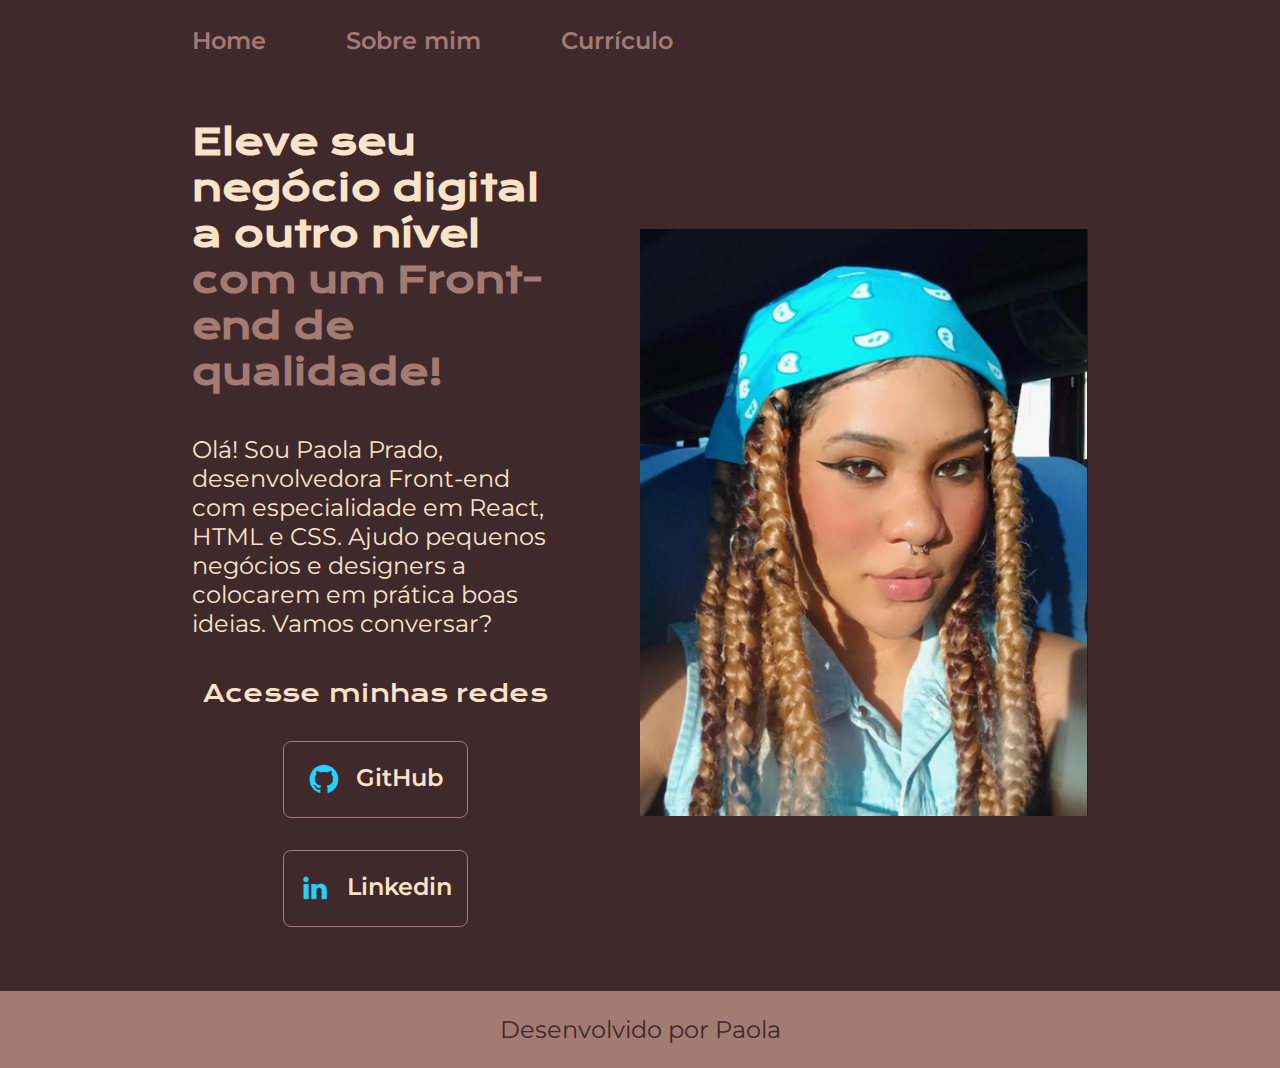
<file: index.html>
<!DOCTYPE html>
<html lang="pt-br">
<head>
    <meta charset="UTF-8">
    <meta http-equiv="X-UA-Compatible" content="IE-edge">
    <meta name="viewport" content="width=device-width, initial-scale=1.0">
    <link rel="stylesheet" href="css/style.css">
    <title>Portfolio</title>
</head>
<body>
    <header class="cabecalho">
        <nav class="cabecalho__menu">
            <a href="" class="cabecalho__menu__link">Home</a>
            <a href="about.html" class="cabecalho__menu__link" target="_blank">Sobre mim</a>
            <a href="curriculo.html" class="cabecalho__menu__link">Currículo</a>
        </nav>
    </header>
    <main class="apresentacao">
        <section class="apresentacao__conteudo">
            <h1 class="apresentacao__conteudo__titulo">Eleve seu negócio digital a outro nível <strong class="titulo-destaque">com um Front-end de qualidade!</strong></h1>
            <p class="apresentacao__conteudo__texto">Olá! Sou Paola Prado, desenvolvedora Front-end com especialidade em React, HTML e CSS. Ajudo pequenos negócios e designers a colocarem em prática boas ideias. Vamos conversar?</p>
            <div class="apresentacao__links">
                <h2 class="apresentacao__links__subtitulo">Acesse minhas redes</h2>
                <a class="apresentacao__links__navegacao" href="https://github.com/paola-prado" target="_blank">
                <img src="img/Logo Github.png" alt="">GitHub
                </a>
                <a class="apresentacao__links__navegacao" href="https://github.com/paola-prado" target="_blank">
                <img src="img/logo-linkedin.png" alt="">Linkedin
                </a>
            </div>
        </section>
        <img class="apresentacao__imagem" src="img/foto.png" alt="Foto da Paola Prado">
    </main>
    <footer class="rodape">
        Desenvolvido por Paola
    </footer>
</body>
</html>
</file>
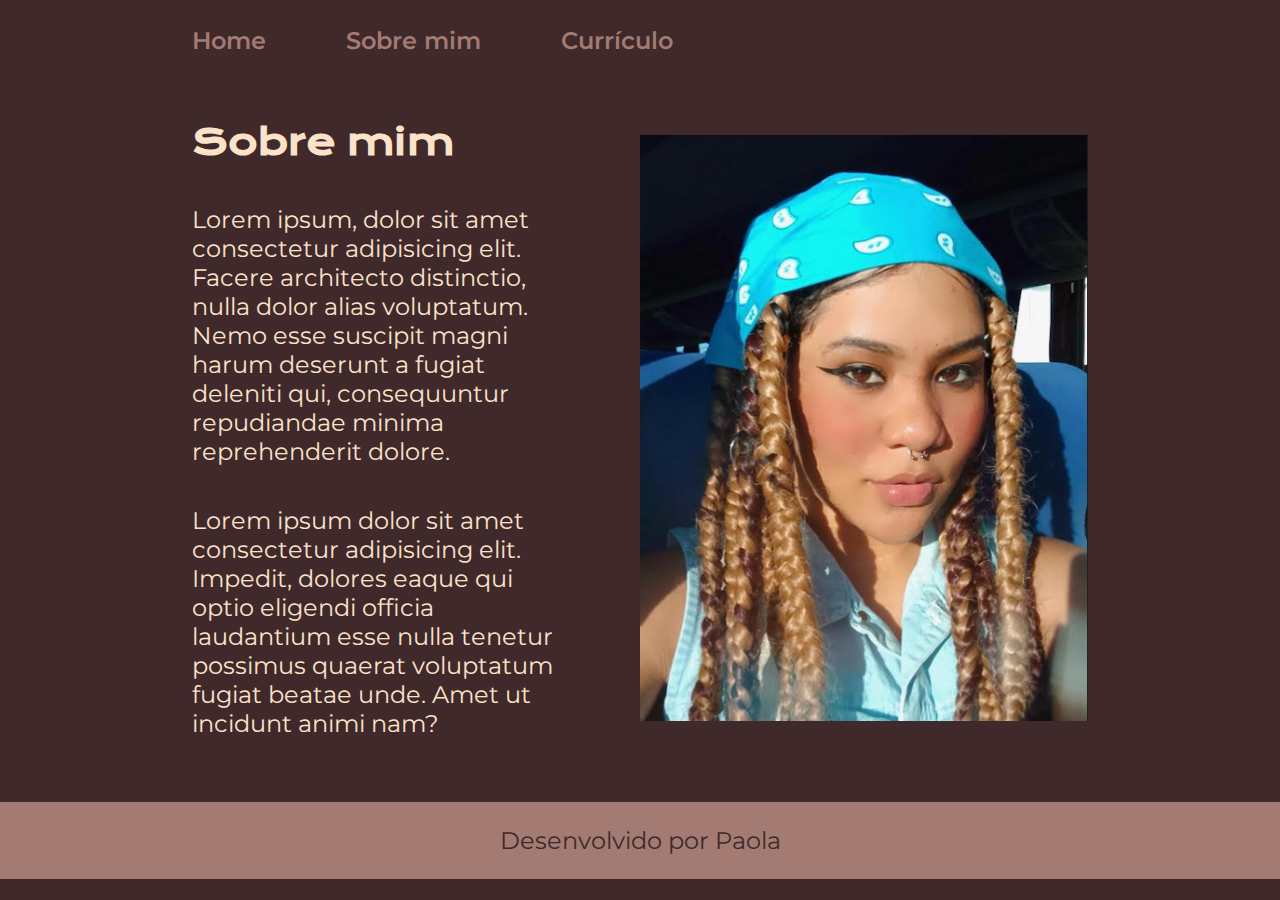
<file: about.html>
<!DOCTYPE html>
<html lang="pt-br">
<head>
    <meta charset="UTF-8">
    <meta name="viewport" content="width=device-width, initial-scale=1.0">
    <link rel="stylesheet" href="css/style.css">
    <title>Sobre mim</title>
</head>
<body>
    <header class="cabecalho">
        <nav class="cabecalho__menu">
            <a href="index.html" class="cabecalho__menu__link" target="_blank">Home</a>
            <a href="about.html" class="cabecalho__menu__link" target="_blank">Sobre mim</a>
            <a href="curriculo.html" class="cabecalho__menu__link">Currículo</a>
        </nav>
    </header>
    <main class="apresentacao">
        <section class="apresentacao__conteudo">
            <h1 class="apresentacao__conteudo__titulo">Sobre mim</h1>
            <p class="apresentacao__conteudo__texto">Lorem ipsum, dolor sit amet consectetur adipisicing elit. Facere architecto distinctio, nulla dolor alias voluptatum. Nemo esse suscipit magni harum deserunt a fugiat deleniti qui, consequuntur repudiandae minima reprehenderit dolore.</p>
            <p class="apresentacao__conteudo__texto">Lorem ipsum dolor sit amet consectetur adipisicing elit. Impedit, dolores eaque qui optio eligendi officia laudantium esse nulla tenetur possimus quaerat voluptatum fugiat beatae unde. Amet ut incidunt animi nam?</p>
        </section>
        <img class="apresentacao__imagem" src="img/foto.png" alt="Foto de Paola Prado">
    </main>
    <footer class="rodape">
        Desenvolvido por Paola
    </footer>
</body>
</html>
</file>
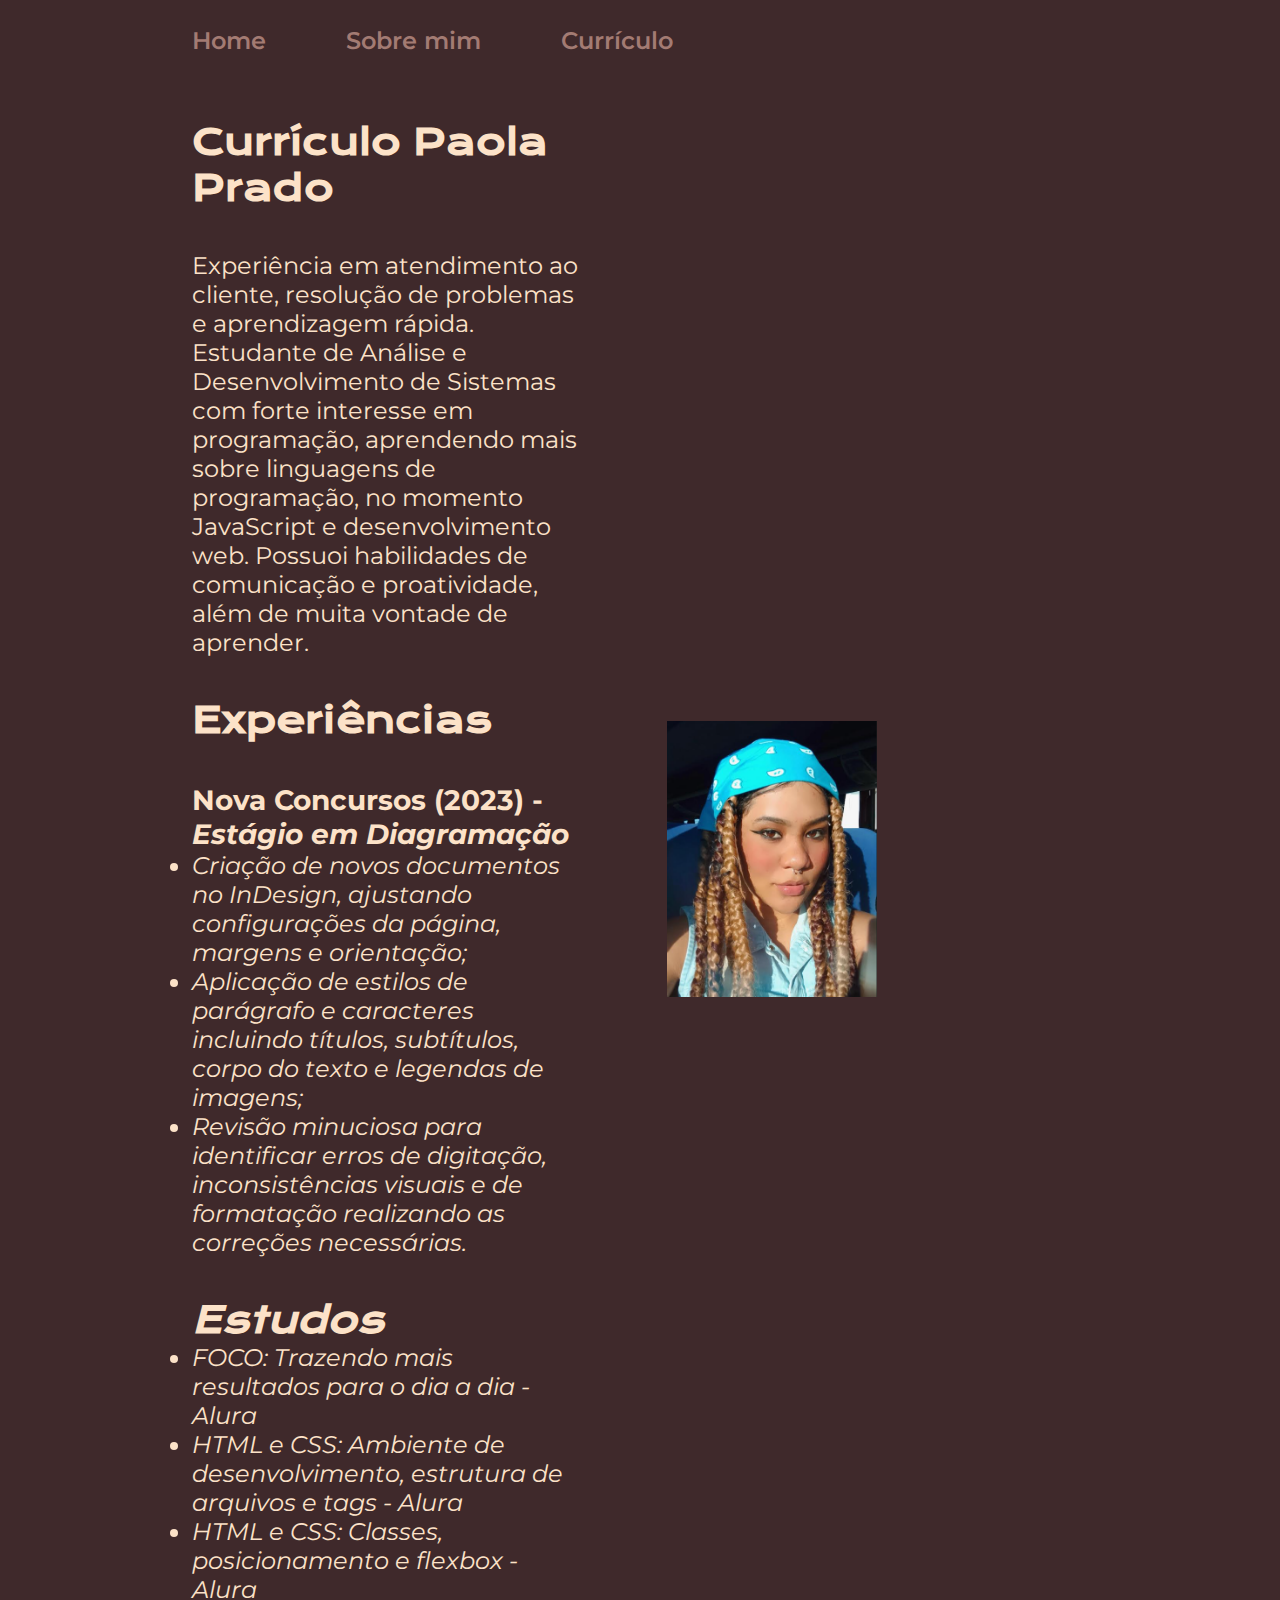
<file: curriculo.html>
<!DOCTYPE html>
<html lang="pt-br">
<head>
    <meta charset="UTF-8">
    <meta name="viewport" content="width=device-width, initial-scale=1.0">
    <link rel="stylesheet" href="css/style.css">
    <title>Currículo Paola Prado</title>
</head>
<body>
    <header class="cabecalho">
        <nav class="cabecalho__menu">
            <a href="index.html" class="cabecalho__menu__link">Home</a>
            <a href="about.html" class="cabecalho__menu__link" target="_blank">Sobre mim</a>
            <a href="" class="cabecalho__menu__link">Currículo</a>
        </nav>
    </header>
    <main class="apresentacao">
        <section class="apresentacao__conteudo">
            <h1  class="apresentacao__conteudo__titulo">Currículo Paola Prado</h1>
            <p class="apresentacao__conteudo__texto">Experiência em atendimento ao cliente, resolução de problemas e aprendizagem rápida. Estudante de Análise e Desenvolvimento de Sistemas com forte interesse em programação, aprendendo mais sobre linguagens de programação, no momento JavaScript e desenvolvimento web. Possuoi habilidades de comunicação e proatividade, além de muita vontade de aprender.</p>
            <h2 class="apresentacao__conteudo__titulo">Experiências</h2>
            <ul class="apresentacao__conteudo__texto">
                <h3>Nova Concursos (2023) - <i>Estágio em Diagramação</h3>
                <li>Criação de novos documentos no InDesign, ajustando configurações da página, margens e orientação;</li>
                <li>Aplicação de estilos de parágrafo e caracteres incluindo títulos, subtítulos, corpo do texto e legendas de imagens;</li>
                <li>Revisão minuciosa para identificar erros de digitação, inconsistências visuais e de formatação realizando as correções necessárias.</li>
            </ul>
            <h2 class="apresentacao__conteudo__titulo">Estudos</h2>
            <ul>
                <div class="apresentacao__conteudo__texto">
                    <li>FOCO: Trazendo mais resultados para o dia a dia - Alura</li>
                    <li>HTML e CSS: Ambiente de desenvolvimento, estrutura de arquivos e tags - Alura</li>
                    <li>HTML e CSS: Classes, posicionamento e flexbox - Alura</li>
                </div>
            </ul>
        </section>
        <img class="apresentacao__imagem" src="img/foto.png" alt="">
    </main>
    <footer></footer>
</body>
</html>
</file>
<file: css/style.css>
@import url('https://fonts.googleapis.com/css2?family=Krona+One&family=Montserrat:ital,wght@0,100..900;1,100..900&display=swap');

:root{
    --cor-primaria: #3F292B;
    --cor-secundaria: #FCE2C8;
    --cor-terciaria: #A37B73;
    --cor-hover: #D34F73;

    --fonte-principal: "Krona One", sans-serif;
    --fonte-secundaria: "Montserrat", sans-serif;
}

*{
    margin: 0;
    padding: 0;
}

body{
    box-sizing: border-box;
    background-color: var(--cor-primaria);
    color: var(--cor-secundaria);
}

.cabecalho{
    padding: 2% 0 0 15%;
}

.cabecalho__menu{
    display: flex;
    gap: 80px;
}

.cabecalho__menu__link{
    font-family: var(--fonte-secundaria);
    font-size: 1.5rem;
    font-weight: 600;
    color: var(--cor-terciaria);
    text-decoration: none;
}

.apresentacao{
    margin: 5% 15%;
    display: flex;
    align-items: center;
    justify-content: space-between;
    gap: 82px;
}

.apresentacao__conteudo{
    width: 50%;
    display: flex;
    flex-direction: column;
    gap: 40px;
}

.apresentacao__conteudo__titulo{
    font-size: 2.25rem;
    font-family: var(--fonte-principal);
}

.titulo-destaque{
    color: var(--cor-terciaria);
}

.apresentacao__conteudo__texto{
    font-size: 1.5rem;
    font-family: var(--fonte-secundaria);
}

.apresentacao__links{
    display: flex;
    flex-direction: column;
    justify-content: space-between;
    gap: 32px;
    align-items: center;
}

.apresentacao__links__subtitulo{
    font-family: var(--fonte-principal);
    font-weight: 400;
    font-size: 1.5rem;
}

.apresentacao__links__navegacao{
    display: flex;
    justify-content: center;
    gap: 16px;
    border: 1px solid var(--cor-terciaria);
    width: 50%;
    text-align: center;
    border-radius: 8px;
    font-size: 1.5rem;
    font-weight: 600;
    padding: 21.5px 0;
    text-decoration: none;
    color: var(--cor-secundaria);
    font-family: var(--fonte-secundaria);
}

.apresentacao__links__navegacao:hover{
    cursor: pointer;
    background-color:var(--cor-hover);
    scale: 1.1;
}

.apresentacao__imagem{
    width: 50%;
}

.rodape{
    padding: 24px;
    color: var(--cor-primaria);
    background-color: var(--cor-terciaria);
    text-align: center;
    font-family: var(--fonte-secundaria);
    font-size: 1.5rem;
}

@media (max-width: 1200px){
    .cabecalho{
        padding: 10%;
    }

    .cabecalho__menu{
        justify-content: center;
    }
    
    .apresentacao{
        flex-direction: column-reverse;
        padding: 5%;
    }

    .apresentacao__conteudo{
        width: auto;
    }
    
}
</file>
